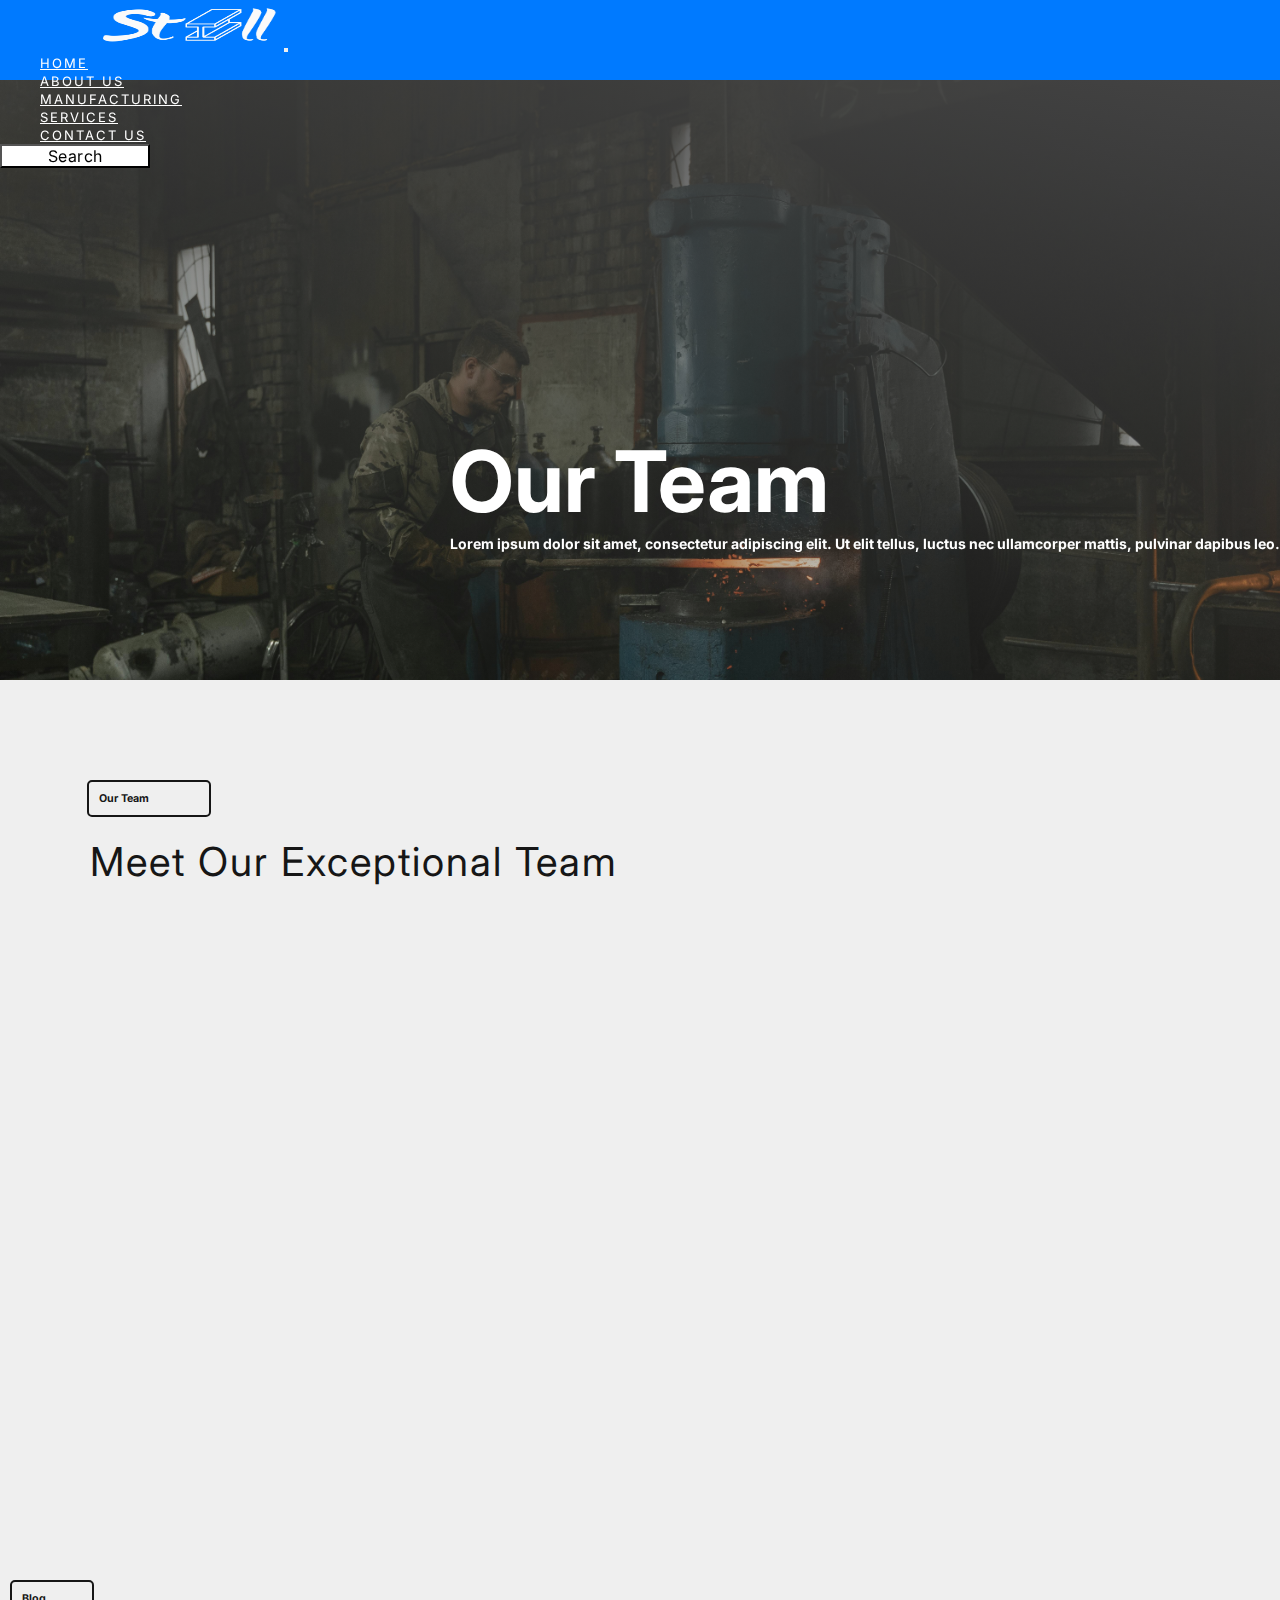
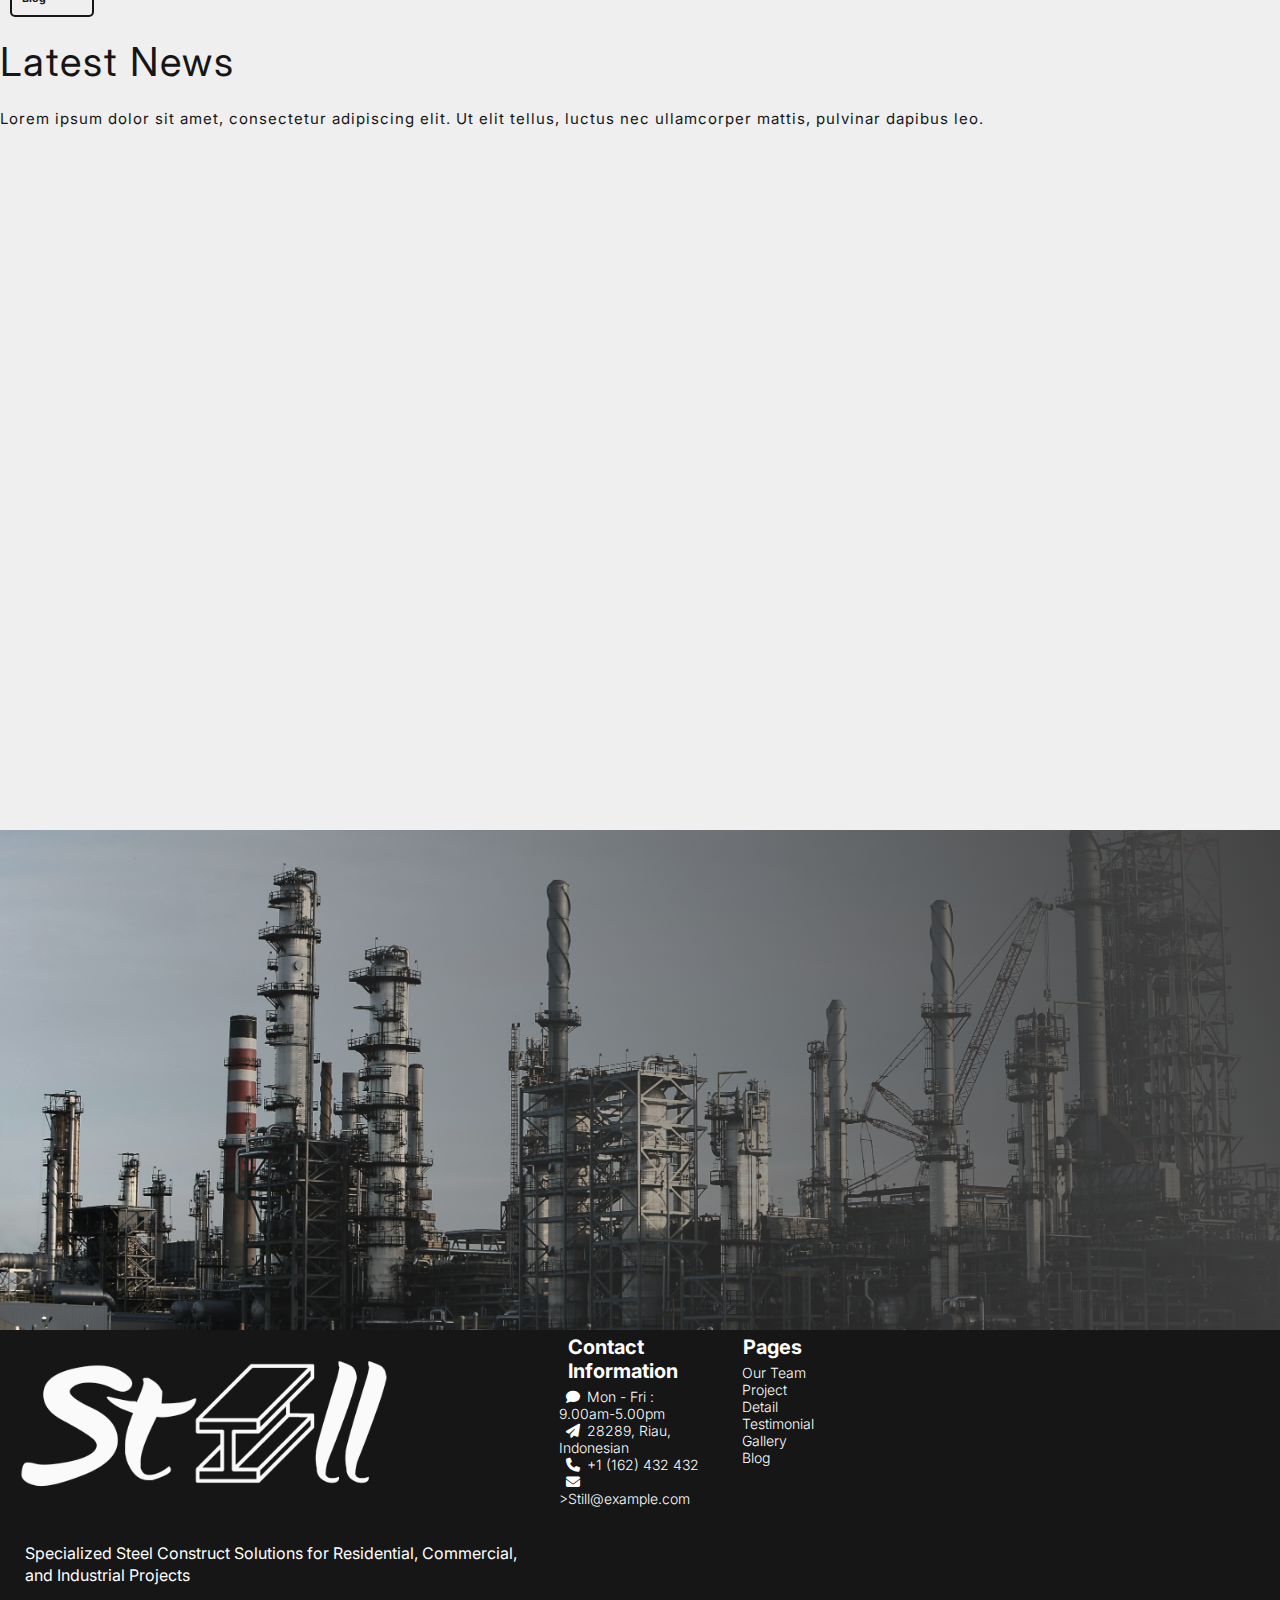
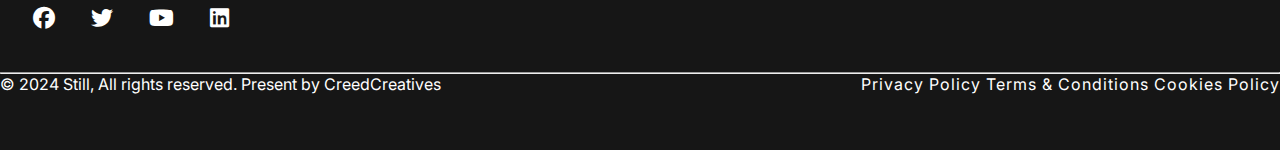
<file: about.html>
<!doctype html>
<html lang="en">
  <head>
    <meta charset="utf-8">
    <meta name="viewport" content="width=device-width, initial-scale=1">
    <title>still-steel-factory-manufacturing-elementor-template-kit</title>
    <!-- fav icon -->
     <link rel="shortcut icon" href="./assets/img/bg.jpg" type="image/x-icon">
    <!-- icons -->
    <link rel="stylesheet" href="https://cdnjs.cloudflare.com/ajax/libs/font-awesome/6.6.0/css/all.min.css">
    <!-- css -->
    <link rel="stylesheet" href="./assets/css/style.css">
    <!-- fonts -->
    <link rel="preconnect" href="https://fonts.googleapis.com">
    <link rel="preconnect" href="https://fonts.gstatic.com" crossorigin>
    <link href="https://fonts.googleapis.com/css2?family=Inter:ital,opsz,wght@0,14..32,100..900;1,14..32,100..900&display=swap" rel="stylesheet">
    <link href="https://cdn.jsdelivr.net/npm/bootstrap@5.2.3/dist/css/bootstrap.min.css" rel="stylesheet" integrity="sha384-rbsA2VBKQhggwzxH7pPCaAqO46MgnOM80zW1RWuH61DGLwZJEdK2Kadq2F9CUG65" crossorigin="anonymous">
    <!-- animation -->
    <link href="https://unpkg.com/aos@2.3.1/dist/aos.css" rel="stylesheet">
    <script src="https://unpkg.com/aos@2.3.1/dist/aos.js"></script>
  </head>
  <body>

    <nav class="navbar navbar-expand-lg">
      <div class="container-fluid bg-primary">
        <a class="navbar-brand" href="#"><img src="./assets/img/Still-3-e1724144841271.png" alt="Bootstrap" width="180px" height="50px"></a>
        <button class="navbar-toggler" type="button" data-bs-toggle="collapse" data-bs-target="#navbarSupportedContent" aria-controls="navbarSupportedContent" aria-expanded="false" aria-label="Toggle navigation">
          <span class="navbar-toggler-icon"></span>
        </button>
        <div class="collapse navbar-collapse" id="navbarSupportedContent">
          <ul class="navbar-nav ms-4 mb-auto mb-lg-0">
            <li class="nav-item">
              <a class="nav-link active list" aria-current="page" href="index.html">Home</a>
            </li>
            <li class="nav-item">
              <a class="nav-link list" href="about.html">About us</a>
            </li>
            <li class="nav-item">
              <a class="nav-link list" href="manu.html">Manufacturing</a>
            </li>
            <li class="nav-item">
              <a class="nav-link list" href="ser.html">Services</a>
            </li>
            <li class="nav-item">
              <a class="nav-link list" href="contact.html">Contact Us</a>
            </li>
          </ul>
          <form class="d-flex justify-content-end align-items-end ms-5" role="search">
            <button class="btn btn-outline-success ms-5" type="submit">Search</button>
          </form>
        </div>
      </div>
    </nav>

    <div class="container-fluid">
        <div class="row">
          <div class="bg-img1">
            <div class="row lay1">
            <div class="container">
              <div class="row">
                <div class="col-lg-5 hd5">
                  <div data-aos="fade-up" data-aos-duration="1500">
                  <h1>Our Team</h1>
                  <h5>Lorem ipsum dolor sit amet, consectetur adipiscing elit. Ut elit tellus, luctus nec ullamcorper mattis, pulvinar dapibus leo.</h5>
                  </div>
                </div>
              </div>
            </div>
          </div>
          </div>
        </div>
      </div>

      <div class="container-fluid bg-cl2">
        <div class="row cnt4">
          <h6>Our Team</h6>
        </div>
        <div class="cnt4-1">
          <h3>Meet Our Exceptional Team</h3>
        </div>
        <div class="container mt-5">
        <div class="row">
          <div class="col-lg-3">
            <div data-aos="fade-left" data-aos-duration="1500">
            <div class="card" style="width: 18rem;">
              <img src="./assets/img/don1.jpg" class="card-img-top" alt="..." width="100%" height="400px">
              <div class="card-body">
                <h6>Arlando timothy</h6>
                <p>Founder & CEO</p>
              </div>
            </div>
            </div>
          </div>
          <div class="col-lg-3">
            <div data-aos="fade-left" data-aos-duration="1500">
            <div class="card" style="width: 18rem;">
              <img src="./assets/img/don2.jpg" class="card-img-top" alt="..." width="100%" height="400px">
              <div class="card-body">
                <h6>Jeriko jeff</h6>
                <p>Chief Manufacturing</p>
              </div>
            </div>
          </div>
          </div>
          <div class="col-lg-3">
            <div data-aos="fade-left" data-aos-duration="1500">
            <div class="card" style="width: 18rem;">
              <img src="./assets/img/don3.jpg" class="card-img-top" alt="..." width="100%" height="400px">
              <div class="card-body">
                <h6>Jessica wen</h6>
                <p>Chief Engginering</p>
              </div>
            </div>
          </div>
          </div>
          <div class="col-lg-3">
            <div data-aos="fade-left" data-aos-duration="1500">
            <div class="card" style="width: 18rem;">
              <img src="./assets/img/don4.jpg" class="card-img-top" alt="..." width="100%" height="400px">
              <div class="card-body">
                <h6>ferry ebaston</h6>
                <p>Head of Sustainability</p>
              </div>
            </div>
          </div>
          </div>
        </div>
        </div>
      </div>

      <div class="container-fluid bg-cl3">
        <div class="container">
          <div class="row box6 mt-5">
          <h6>Blog</h6>
          </div>
          <div class="row box6">
          <h3>Latest News</h3>
          <p>Lorem ipsum dolor sit amet, consectetur adipiscing elit. Ut elit tellus, luctus nec ullamcorper mattis, pulvinar dapibus leo.</p>
        </div>
        <div class="row mt-5">
          <div class="col-lg-5">
            <div data-aos="fade-up" data-aos-duration="1500">
            <div class="content">
              <div class="card content3" style="width: 18rem;">
                <img src="./assets/img/img16.jpg" class="card-img-top" alt="..." height="320px">
                <div class="card-bd">
                  <h6><i class="fa-solid fa-calendar"></i> August 23, 2024</h6>
                  <h5>“Utilizing New Quality Control Machines to Achieve Perfect…</h5>
                  <p>Lorem ipsum dolor sit amet, consectetur adipiscing elit, sed do eiusmod tempor incididunt ut labore et dolore magna aliqua. Ut enim ad minim veniam.</p>
                </div>
              </div>
            </div>
          </div>
          </div>
          <div class="col-lg-7">
            <div data-aos="fade-left" data-aos-duration="1500">
            <div class="content1">
              <div class="card mb-3 content2">
                <div class="row g-0">
                  <div class="col-md-7">
                    <img src="./assets/img/img17.jpg" alt="..." height="260px" width="100%">
                  </div>
                  <div class="col-md-5">
                    <div class="card-bd">
                      <h6><i class="fa-solid fa-calendar"></i> August 23, 2024</h6>
                      <h5>“Utilizing New Quality Control Machines to Achieve Perfect…</h5>
                      <p>Lorem ipsum dolor sit amet, consectetur adipiscing elit, sed do eiusmod tempor incididunt ut labore et dolore magna aliqua. Ut enim ad minim veniam.</p>
                    </div>
                  </div>
                </div>
              </div>
            </div>
          </div>
          <div data-aos="fade-left" data-aos-duration="1500">
            <div class="content1">
              <div class="card mb-3 content2">
                <div class="row g-0">
                  <div class="col-md-7">
                    <img src="./assets/img/img10.jpg" alt="..." height="260px" width="100%">
                  </div>
                  <div class="col-md-5">
                    <div class="card-bd">
                      <h6><i class="fa-solid fa-calendar"></i> August 23, 2024</h6>
                      <h5>“Utilizing New Quality Control Machines to Achieve Perfect…</h5>
                      <p>Lorem ipsum dolor sit amet, consectetur adipiscing elit, sed do eiusmod tempor incididunt ut labore et dolore magna aliqua. Ut enim ad minim veniam.</p>
                    </div>
                  </div>
                </div>
              </div>
            </div>
          </div>
        
            <!-- <div class="content1">
              <div class="card mb-3 content2">
                <div class="row g-0">
                  <div class="col-md-7">
                    <img src="./assets/img/img10.jpg" alt="..." height="260px" width="100%">
                  </div>
                  <div class="col-md-5">
                    <div class="card-bd">
                      <h6><i class="fa-solid fa-calendar"></i> August 23, 2024</h6>
                      <h5>“Utilizing New Quality Control Machines to Achieve Perfect…</h5>
                      <p>Lorem ipsum dolor sit amet, consectetur adipiscing elit, sed do eiusmod tempor incididunt ut labore et dolore magna aliqua. Ut enim ad minim veniam.</p>
                    </div>
                  </div>
                </div>
              </div>
            </div> -->
          </div>
        </div>
        </div>
      </div>

      <div class="container-fluid bg-cl4">
        <div class="row overlay">
          <div class="container">
            <div class="row">
              <div class="col-lg-7">
              </div>
            <div class="col-lg-4 overlay1">
              <div data-aos="fade-left" data-aos-duration="1500">
              <h3>Ready To Get Started? Let’s Talk To Us Today</h3>
              </div>
              <div data-aos="fade-up" data-aos-duration="1500">
              <p>Lorem ipsum dolor sit amet, consectetur adipiscing elit. Ut elit tellus, luctus nec ullamcorper mattis, pulvinar dapibus leo.</p>
              <button>Contact Us</button>
              </div>
            </div>
            </div>
          </div>
        </div>
      </div>
  
      <div class="container-fluid bg-cl5">
        <div class="container">
        <div class="row foot">
          <div class="col-lg-3 mt-5">
            <div class="foot1">
              <img src="./assets/img/Still-3-e1724144841271.png" alt="" width="70%">
              <p>Specialized Steel Construct Solutions for Residential, Commercial, and Industrial Projects</p>
              <span><i class="fa-brands fa-facebook"></i><i class="fa-brands fa-twitter"></i><i class="fa-brands fa-youtube"></i><i class="fa-brands fa-linkedin"></i></span>
            </div>
          </div>
          <div class="col-lg-3 mt-5">
            <div class="foot2">
              <h6>Contact Information</h6>
              <p><i class="fa-solid fa-comment"></i>Mon - Fri : 9.00am-5.00pm</p>
              <p><i class="fa-solid fa-paper-plane"></i>28289, Riau, Indonesian</p>
              <p><i class="fa-solid fa-phone"></i>+1 (162) 432 432</p>
              <p><i class="fa-solid fa-envelope"></i>>Still@example.com</p>
            </div>
          </div>
          <div class="col-lg-2 mt-5">
            <div class="foot3">
              <h6>Pages</h6>
              <p>Our Team</p>
              <p>Project Detail</p>
              <p>Testimonial</p>
              <p>Gallery</p>
              <p>Blog</p>
            </div>
          </div>
          <div class="col-lg-3">
            <div data-aos="flip-right" data-aos-duration="1500">
            <div class="foot4">
              <h2>We offer newsletter subscription services.</h2>
              <input type="email" placeholder="your email">
              <button>Subscription Now</button>
            </div>
            </div>
          </div>
        </div>
        <hr>
        <div class="row foot5">
          <div class="col-lg-5 foot6">
            <p>© 2024 Still, All rights reserved. Present by CreedCreatives</p>
          </div>
          <div class="col-lg-5 foot7">
            <p>Privacy Policy
              Terms & Conditions
              Cookies Policy</p>
          </div>
        </div>
      </div>
      </div>

    <script src="https://cdn.jsdelivr.net/npm/bootstrap@5.2.3/dist/js/bootstrap.bundle.min.js" integrity="sha384-kenU1KFdBIe4zVF0s0G1M5b4hcpxyD9F7jL+jjXkk+Q2h455rYXK/7HAuoJl+0I4" crossorigin="anonymous"></script>

    <script>
      AOS.init();
    </script>
  </body>
</html>
</file>
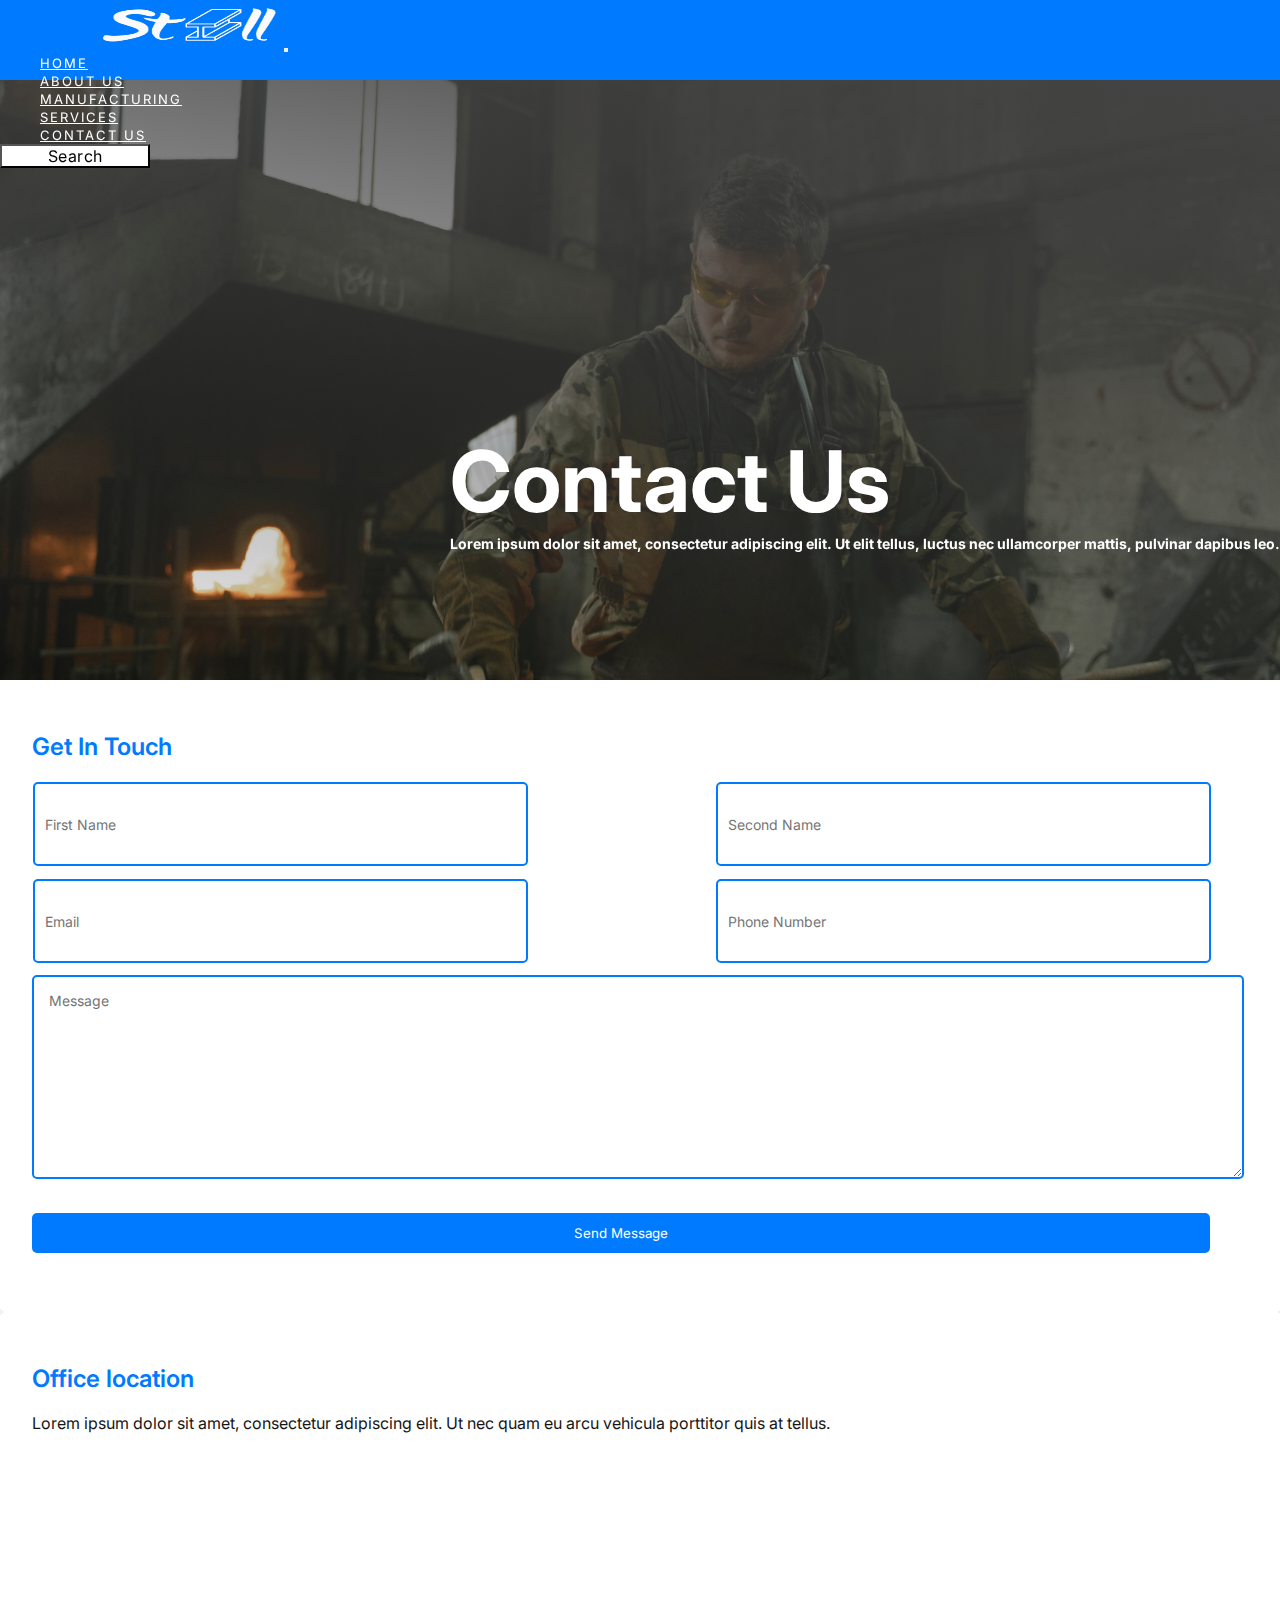
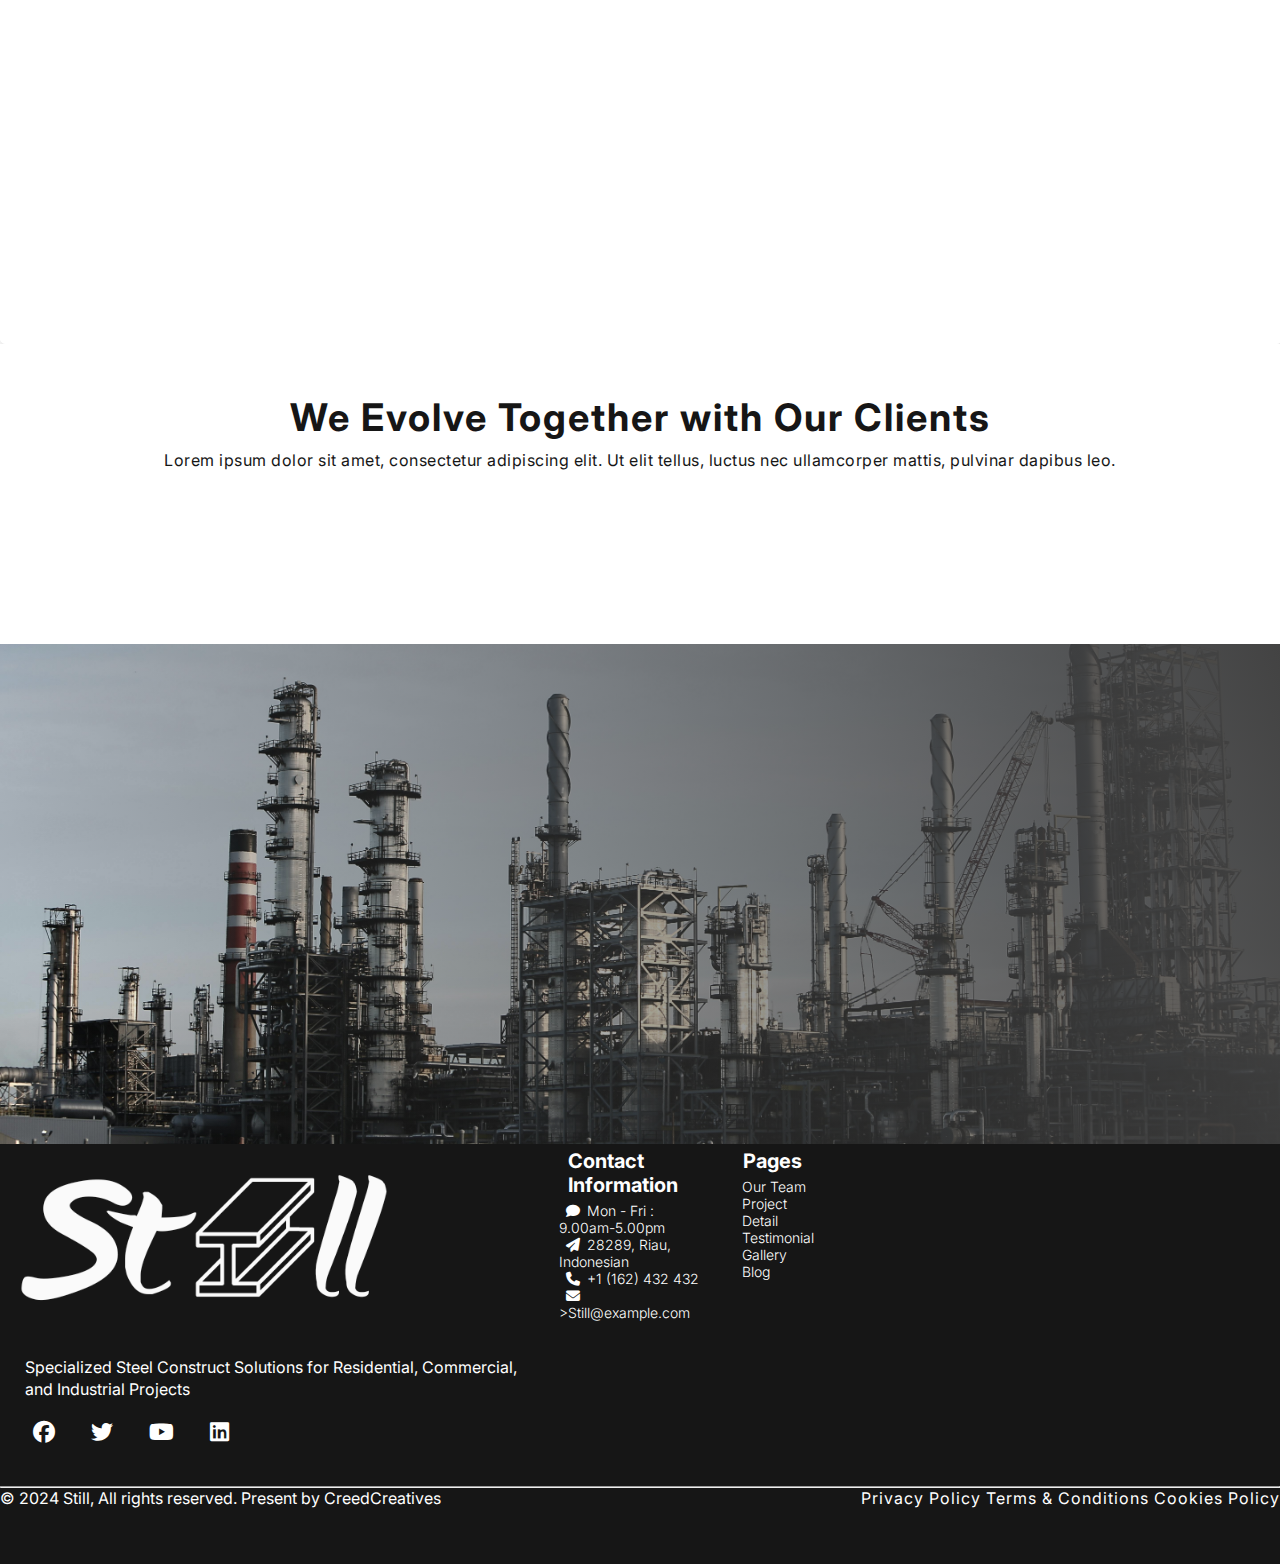
<file: contact.html>
<!doctype html>
<html lang="en">

<head>
  <meta charset="utf-8">
  <meta name="viewport" content="width=device-width, initial-scale=1">
  <title>still-steel-factory-manufacturing-elementor-template-kit</title>
  <!-- fav icon -->
  <link rel="shortcut icon" href="./assets/img/bg.jpg" type="image/x-icon">
  <!-- icons -->
  <link rel="stylesheet" href="https://cdnjs.cloudflare.com/ajax/libs/font-awesome/6.6.0/css/all.min.css">
  <!-- css -->
  <link rel="stylesheet" href="./assets/css/style.css">
  <!-- fonts -->
  <link rel="preconnect" href="https://fonts.googleapis.com">
  <link rel="preconnect" href="https://fonts.gstatic.com" crossorigin>
  <link
    href="https://fonts.googleapis.com/css2?family=Inter:ital,opsz,wght@0,14..32,100..900;1,14..32,100..900&display=swap"
    rel="stylesheet">
  <link href="https://cdn.jsdelivr.net/npm/bootstrap@5.2.3/dist/css/bootstrap.min.css" rel="stylesheet"
    integrity="sha384-rbsA2VBKQhggwzxH7pPCaAqO46MgnOM80zW1RWuH61DGLwZJEdK2Kadq2F9CUG65" crossorigin="anonymous">
  <!-- animation -->
  <link href="https://unpkg.com/aos@2.3.1/dist/aos.css" rel="stylesheet">
  <script src="https://unpkg.com/aos@2.3.1/dist/aos.js"></script>
</head>

<body>

  <nav class="navbar navbar-expand-lg">
    <div class="container-fluid bg-primary">
      <a class="navbar-brand" href="#"><img src="./assets/img/Still-3-e1724144841271.png" alt="Bootstrap" width="180px" height="50px"></a>
      <button class="navbar-toggler" type="button" data-bs-toggle="collapse" data-bs-target="#navbarSupportedContent" aria-controls="navbarSupportedContent" aria-expanded="false" aria-label="Toggle navigation">
        <span class="navbar-toggler-icon"></span>
      </button>
      <div class="collapse navbar-collapse" id="navbarSupportedContent">
        <ul class="navbar-nav ms-4 mb-auto mb-lg-0">
          <li class="nav-item">
            <a class="nav-link active list" aria-current="page" href="index.html">Home</a>
          </li>
          <li class="nav-item">
            <a class="nav-link list" href="about.html">About us</a>
          </li>
          <li class="nav-item">
            <a class="nav-link list" href="manu.html">Manufacturing</a>
          </li>
          <li class="nav-item">
            <a class="nav-link list" href="ser.html">Services</a>
          </li>
          <li class="nav-item">
            <a class="nav-link list" href="contact.html">Contact Us</a>
          </li>
        </ul>
        <form class="d-flex justify-content-end align-items-end ms-5" role="search">
          <button class="btn btn-outline-success ms-5" type="submit">Search</button>
        </form>
      </div>
    </div>
  </nav>


  <div class="container-fluid">
    <div class="row">
      <div class="bg-img5">
        <div class="row lay1">
          <div class="container">
            <div class="row">
              <div class="col-lg-5 hd5">
                <div data-aos="fade-up" data-aos-duration="1500">
                  <h1>Contact Us</h1>
                  <h5>Lorem ipsum dolor sit amet, consectetur adipiscing elit. Ut elit tellus, luctus nec ullamcorper
                    mattis, pulvinar dapibus leo.</h5>
                </div>
              </div>
            </div>
          </div>
        </div>
      </div>
    </div>
  </div>

  <div class="container mt-5">
    <div class="row">
      <div class="col-lg-6">
        <div class="contactpage3">
          <div class="contact-container3">
            <h2>Get In Touch</h2>
            <div class="contact-content2">
              <input type="text" placeholder="First Name" class="contact-input1">
              <input type="text" placeholder="Second Name" class="contact-input1">
            </div>
            <div class="contact-content2">
              <input type="email" placeholder="Email" class="contact-input1">
              <input type="tel" placeholder="Phone Number" class="contact-input1">
            </div>
            <textarea name="meeage" id="" class="contact-input2" placeholder="Message"></textarea>
            <a class="service-bt1" href=""><button>Send Message</button></a>
          </div>
        </div>
      </div>
      <div class="col-lg-6">
        <div class="contactpage3">
          <div class="contact-container3">
            <h2>Office location</h2>
            <p>Lorem ipsum dolor sit amet, consectetur adipiscing elit. Ut nec quam eu arcu vehicula porttitor quis at
              tellus.</p>
            <iframe
              src="https://www.google.com/maps/embed?pb=!1m14!1m8!1m3!1d317893.9737282887!2d-0.11951900000000001!3d51.503186!3m2!1i1024!2i768!4f13.1!3m3!1m2!1s0x487604b900d26973%3A0x4291f3172409ea92!2slastminute.com%20London%20Eye!5e0!3m2!1sen!2sus!4v1727808863563!5m2!1sen!2sus"
              class="mt-3" width="100%" height="380" style="border:0;" allowfullscreen="" loading="lazy"
              referrerpolicy="no-referrer-when-downgrade"></iframe>
          </div>
        </div>
      </div>
    </div>
  </div>

  <div class="container-fluid bg-cl6 mt-5">
    <div class="row cnt">
      <h2>We Evolve Together with Our Clients</h2>
      <p>Lorem ipsum dolor sit amet, consectetur adipiscing elit. Ut elit tellus, luctus nec ullamcorper mattis,
        pulvinar dapibus leo.</p>
    </div>
    <div class="container">
      <div class="row cnt1">
        <!-- <div class="col-lg-6 cnt1 mt-5">
              <img src="./assets/img/Logo-5.png" alt="" width="40%" height="50px">
              <img src="./assets/img/Logo-1-1.png" alt="" width="40%" height="50px">
            </div> -->
        <div class="col-lg-6 mt-5">
          <div data-aos="fade-left" data-aos-duration="1500">
            <div class="cnt1">
              <img src="./assets/img/Logo-5.png" alt="" width="40%" height="50px">
              <img src="./assets/img/Logo-1-1.png" alt="" width="40%" height="50px">
            </div>
          </div>
        </div>
        <div class="col-lg-6 mt-5">
          <div data-aos="fade-left" data-aos-duration="1500">
            <div class="cnt2">
              <img src="./assets/img/Logo-1-2.png" alt="" width="40%" height="50px">
              <img src="./assets/img/Logo-2-1.png" alt="" width="40%" height="50px">
            </div>
          </div>
        </div>
      </div>
    </div>
  </div>

  <div class="container-fluid bg-cl4">
    <div class="row overlay">
      <div class="container">
        <div class="row">
          <div class="col-lg-7">
          </div>
          <div class="col-lg-4 overlay1">
            <div data-aos="fade-left" data-aos-duration="1500">
              <h3>Ready To Get Started? Let’s Talk To Us Today</h3>
            </div>
            <div data-aos="fade-up" data-aos-duration="1500">
              <p>Lorem ipsum dolor sit amet, consectetur adipiscing elit. Ut elit tellus, luctus nec ullamcorper mattis,
                pulvinar dapibus leo.</p>
              <button>Contact Us</button>
            </div>
          </div>
        </div>
      </div>
    </div>
  </div>

  <div class="container-fluid bg-cl5">
    <div class="container">
      <div class="row foot">
        <div class="col-lg-3 mt-5">
          <div class="foot1">
            <img src="./assets/img/Still-3-e1724144841271.png" alt="" width="70%">
            <p>Specialized Steel Construct Solutions for Residential, Commercial, and Industrial Projects</p>
            <span><i class="fa-brands fa-facebook"></i><i class="fa-brands fa-twitter"></i><i
                class="fa-brands fa-youtube"></i><i class="fa-brands fa-linkedin"></i></span>
          </div>
        </div>
        <div class="col-lg-3 mt-5">
          <div class="foot2">
            <h6>Contact Information</h6>
            <p><i class="fa-solid fa-comment"></i>Mon - Fri : 9.00am-5.00pm</p>
            <p><i class="fa-solid fa-paper-plane"></i>28289, Riau, Indonesian</p>
            <p><i class="fa-solid fa-phone"></i>+1 (162) 432 432</p>
            <p><i class="fa-solid fa-envelope"></i>>Still@example.com</p>
          </div>
        </div>
        <div class="col-lg-2 mt-5">
          <div class="foot3">
            <h6>Pages</h6>
            <p>Our Team</p>
            <p>Project Detail</p>
            <p>Testimonial</p>
            <p>Gallery</p>
            <p>Blog</p>
          </div>
        </div>
        <div class="col-lg-3">
          <div data-aos="flip-right" data-aos-duration="1500">
            <div class="foot4">
              <h2>We offer newsletter subscription services.</h2>
              <input type="email" placeholder="your email">
              <button>Subscription Now</button>
            </div>
          </div>
        </div>
      </div>
      <hr>
      <div class="row foot5">
        <div class="col-lg-5 foot6">
          <p>© 2024 Still, All rights reserved. Present by CreedCreatives</p>
        </div>
        <div class="col-lg-5 foot7">
          <p>Privacy Policy
            Terms & Conditions
            Cookies Policy</p>
        </div>
      </div>
    </div>
  </div>


  <script src="https://cdn.jsdelivr.net/npm/bootstrap@5.2.3/dist/js/bootstrap.bundle.min.js"
    integrity="sha384-kenU1KFdBIe4zVF0s0G1M5b4hcpxyD9F7jL+jjXkk+Q2h455rYXK/7HAuoJl+0I4"
    crossorigin="anonymous"></script>

  <script>
    AOS.init();
  </script>
</body>

</html>
</file>
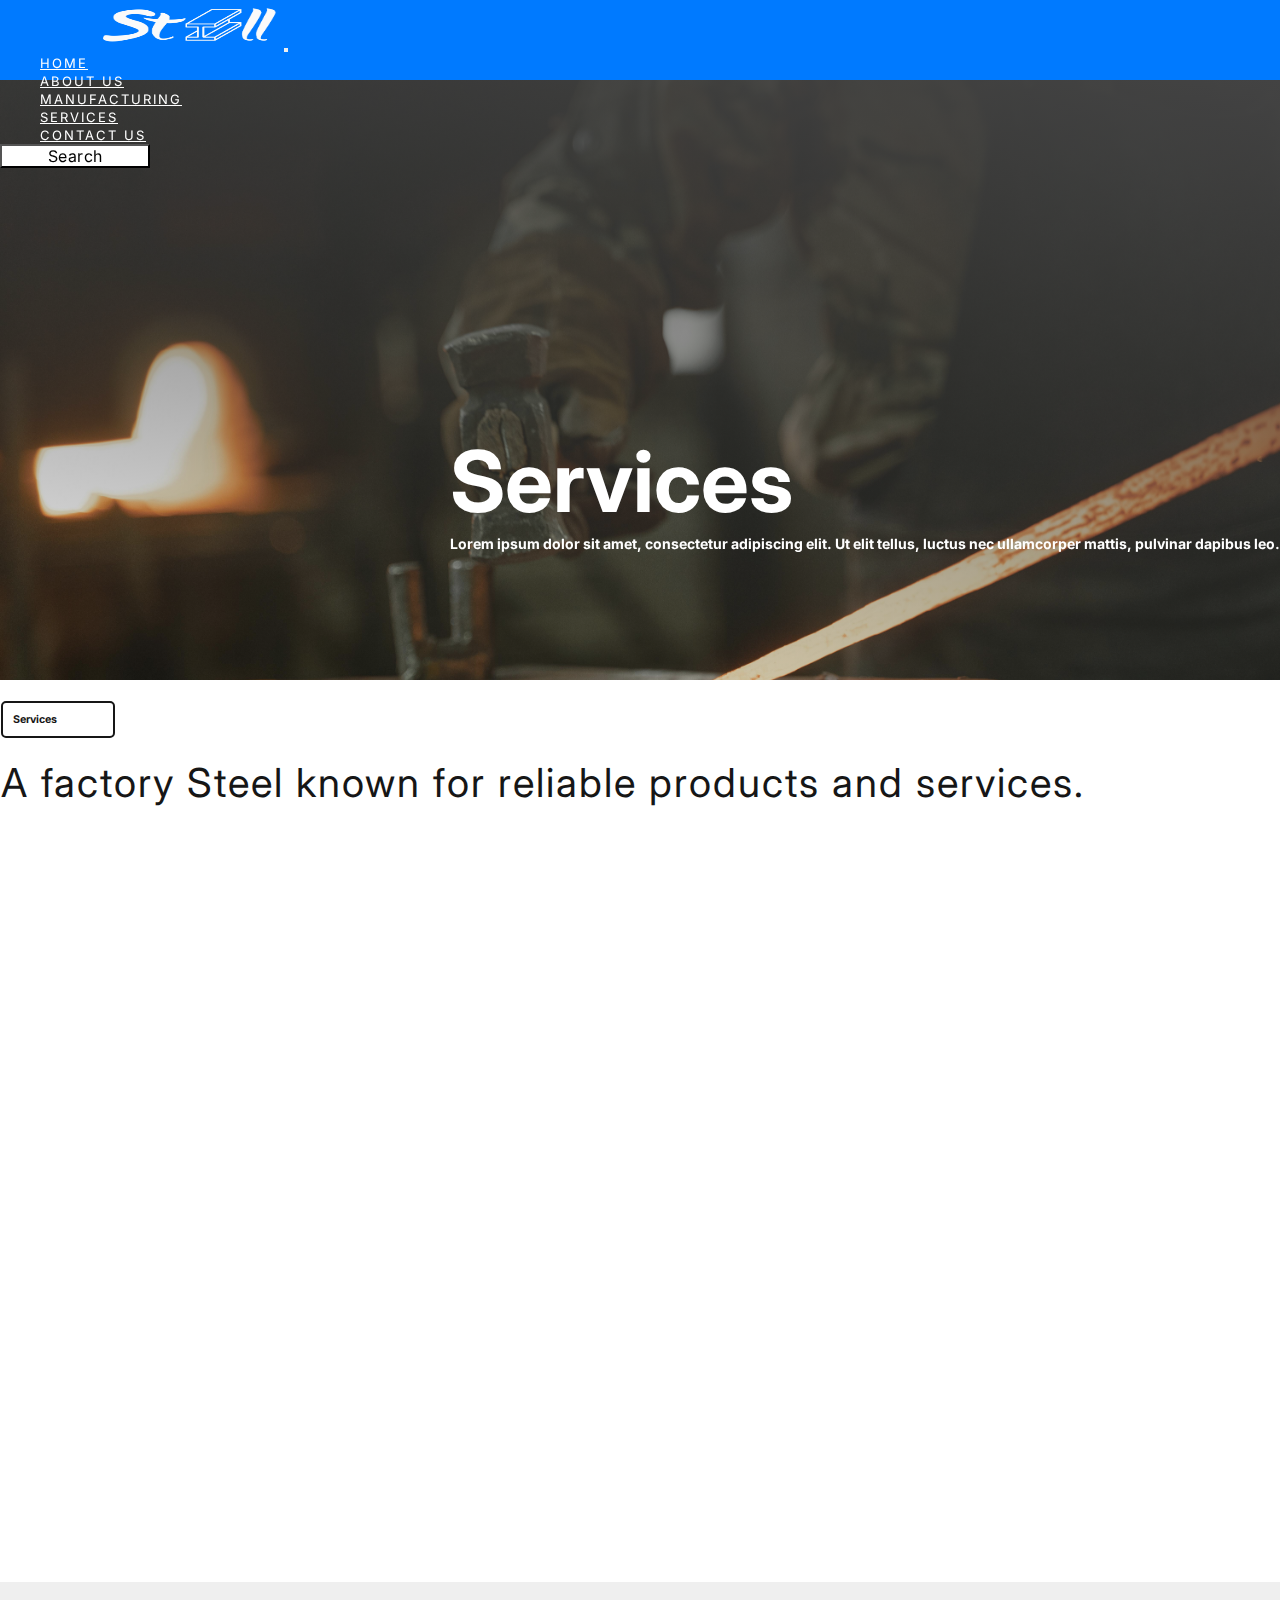
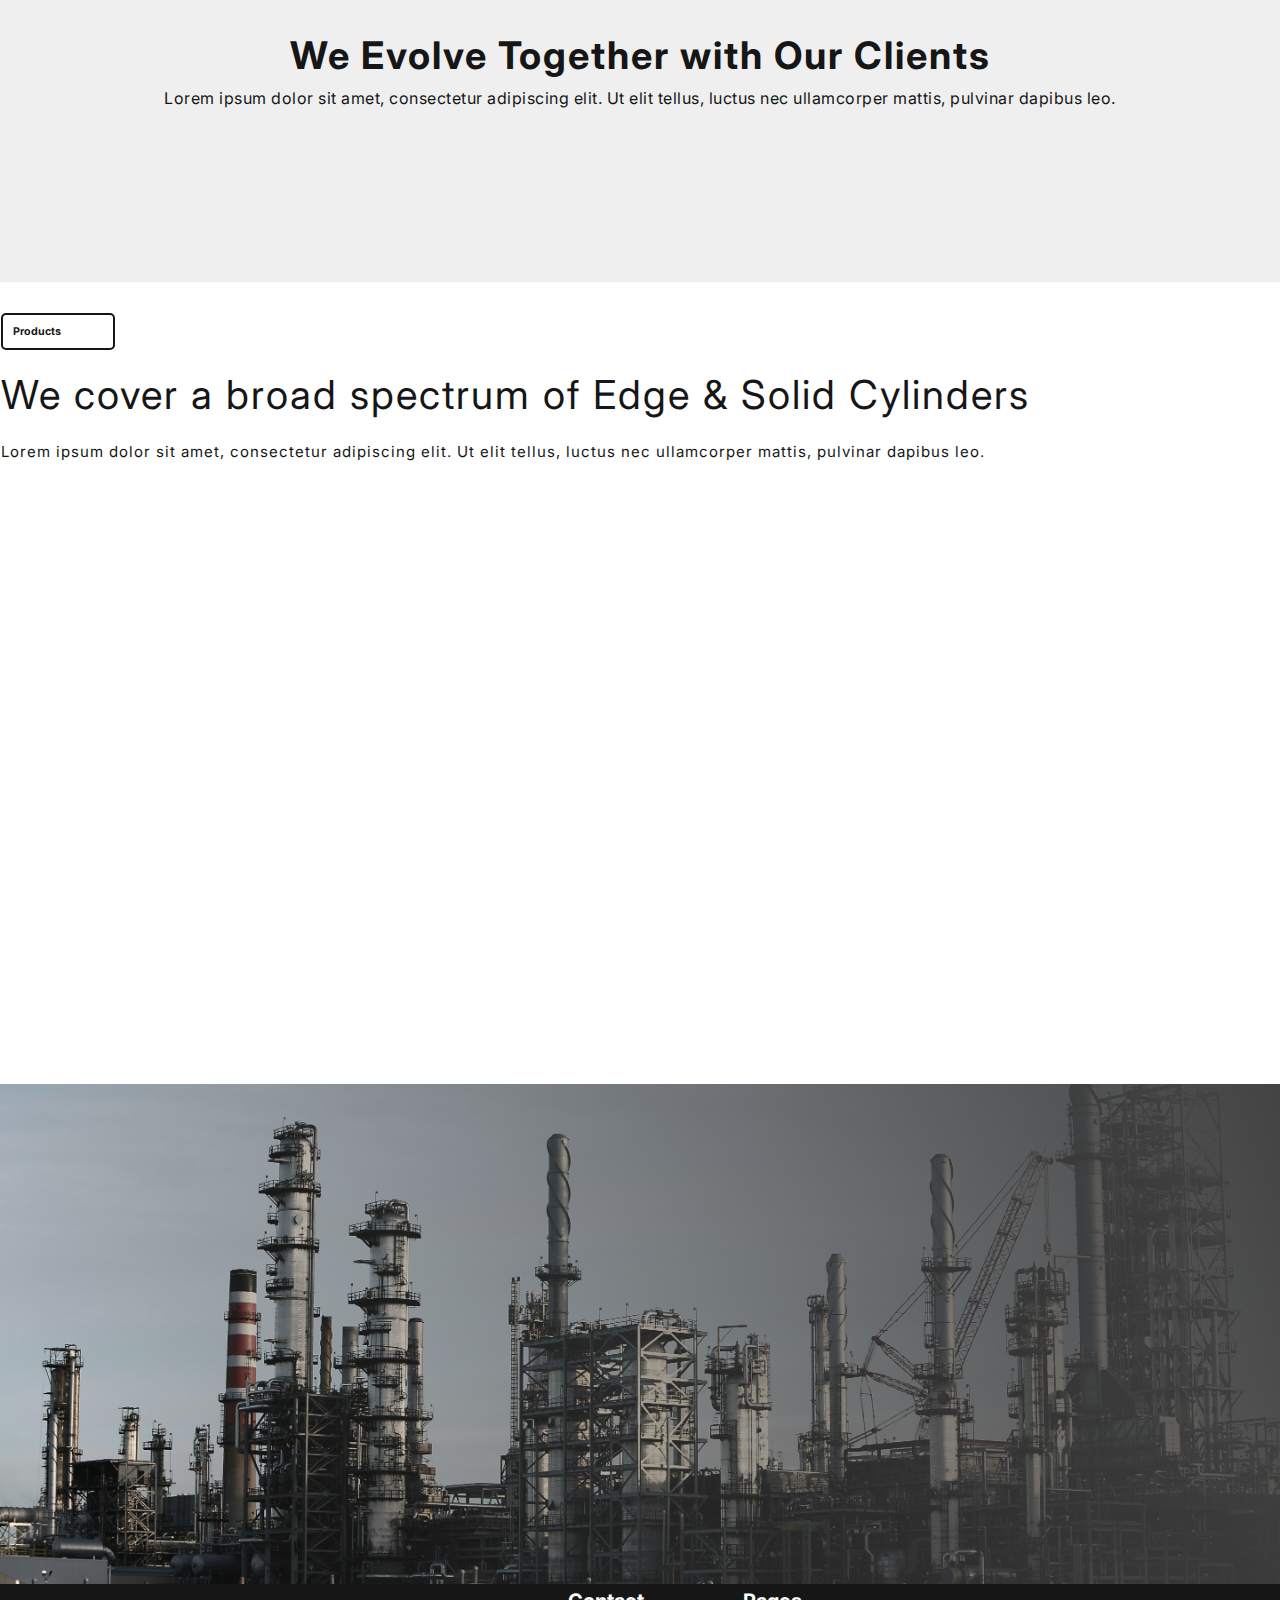
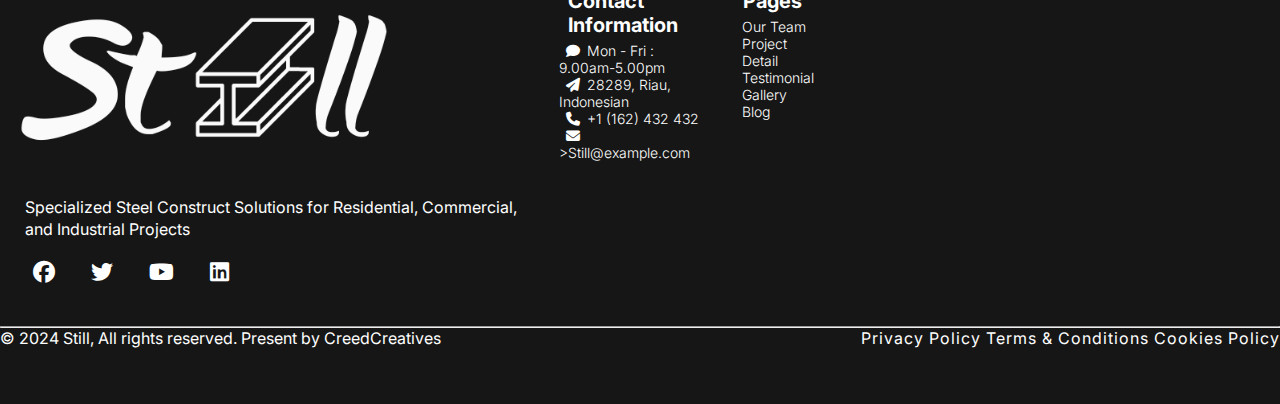
<file: ser.html>
<!doctype html>
<html lang="en">
  <head>
    <meta charset="utf-8">
    <meta name="viewport" content="width=device-width, initial-scale=1">
    <title>still-steel-factory-manufacturing-elementor-template-kit</title>
    <!-- fav icon -->
     <link rel="shortcut icon" href="./assets/img/bg.jpg" type="image/x-icon">
    <!-- icons -->
    <link rel="stylesheet" href="https://cdnjs.cloudflare.com/ajax/libs/font-awesome/6.6.0/css/all.min.css">
    <!-- css -->
    <link rel="stylesheet" href="./assets/css/style.css">
    <!-- fonts -->
    <link rel="preconnect" href="https://fonts.googleapis.com">
    <link rel="preconnect" href="https://fonts.gstatic.com" crossorigin>
    <link href="https://fonts.googleapis.com/css2?family=Inter:ital,opsz,wght@0,14..32,100..900;1,14..32,100..900&display=swap" rel="stylesheet">
    <link href="https://cdn.jsdelivr.net/npm/bootstrap@5.2.3/dist/css/bootstrap.min.css" rel="stylesheet" integrity="sha384-rbsA2VBKQhggwzxH7pPCaAqO46MgnOM80zW1RWuH61DGLwZJEdK2Kadq2F9CUG65" crossorigin="anonymous">
    <!-- animation -->
    <link href="https://unpkg.com/aos@2.3.1/dist/aos.css" rel="stylesheet">
    <script src="https://unpkg.com/aos@2.3.1/dist/aos.js"></script>
  </head>
  <body>

    <nav class="navbar navbar-expand-lg">
      <div class="container-fluid bg-primary">
        <a class="navbar-brand" href="#"><img src="./assets/img/Still-3-e1724144841271.png" alt="Bootstrap" width="180px" height="50px"></a>
        <button class="navbar-toggler" type="button" data-bs-toggle="collapse" data-bs-target="#navbarSupportedContent" aria-controls="navbarSupportedContent" aria-expanded="false" aria-label="Toggle navigation">
          <span class="navbar-toggler-icon"></span>
        </button>
        <div class="collapse navbar-collapse" id="navbarSupportedContent">
          <ul class="navbar-nav ms-4 mb-auto mb-lg-0">
            <li class="nav-item">
              <a class="nav-link active list" aria-current="page" href="index.html">Home</a>
            </li>
            <li class="nav-item">
              <a class="nav-link list" href="about.html">About us</a>
            </li>
            <li class="nav-item">
              <a class="nav-link list" href="manu.html">Manufacturing</a>
            </li>
            <li class="nav-item">
              <a class="nav-link list" href="ser.html">Services</a>
            </li>
            <li class="nav-item">
              <a class="nav-link list" href="contact.html">Contact Us</a>
            </li>
          </ul>
          <form class="d-flex justify-content-end align-items-end ms-5" role="search">
            <button class="btn btn-outline-success ms-5" type="submit">Search</button>
          </form>
        </div>
      </div>
    </nav>

    <div class="container-fluid">
        <div class="row">
          <div class="bg-img4">
            <div class="row lay1">
            <div class="container">
              <div class="row">
                <div class="col-lg-5 hd5">
                  <div data-aos="fade-up" data-aos-duration="1500">
                  <h1>Services</h1>
                  <h5>Lorem ipsum dolor sit amet, consectetur adipiscing elit. Ut elit tellus, luctus nec ullamcorper mattis, pulvinar dapibus leo.</h5>
                  </div>
                </div>
              </div>
            </div>
          </div>
          </div>
        </div>
      </div>

      <div class="container box8  mt-5">
        <div class="ser">
          <h6>Services</h6>
          <h3>A factory Steel known for reliable products and services.</h3>
          </div>
        <div class="row">
          <div class="col-lg-3 mt-5">
            <div data-aos="fade-left" data-aos-duration="1500">
            <div class="box3">
              <i class="fa-solid fa-layer-group icons"></i>
              <h2>Welding and Assembly</h2>
              <p>Lorem ipsum dolor sit amet, consectetur adipiscing elit. Ut elit tellus, luctus nec ullamcorper mattis, pulvinar dapibus leo.</p>
            </div>
            </div>
          </div>
          <div class="col-lg-3 mt-5">
            <div data-aos="fade-left" data-aos-duration="1500">
            <div class="box3">
              <i class="fa-solid fa-shield-halved icons"></i>
              <h2>Advanced <br>Cutting edge</h2>
              <p>Lorem ipsum dolor sit amet, consectetur adipiscing elit. Ut elit tellus, luctus nec ullamcorper mattis, pulvinar dapibus leo.</p>
            </div>
            </div>
          </div>
          <div class="col-lg-3 mt-5">
            <div data-aos="fade-left" data-aos-duration="1500">
            <div class="box3">
              <i class="fa-brands fa-docker icons"></i>
              <h2>Extreme Temperatures</h2>
              <p>Lorem ipsum dolor sit amet, consectetur adipiscing elit. Ut elit tellus, luctus nec ullamcorper mattis, pulvinar dapibus leo.</p>
            </div>
            </div>
          </div>
          <div class="col-lg-3 mt-5">
            <div data-aos="fade-left" data-aos-duration="1500">
            <div class="box3">
              <img src="./assets/img/img3.jpg" alt="" width="100%" height="300px">
            </div>
            </div>
          </div>
        </div>
        <div class="row">
          <div class="col-lg-6 mt-5">
            <div data-aos="fade-left" data-aos-duration="1500">
            <div class="box4">
              <i class="fa-solid fa-sun icons1"></i>
              <h2>Polished and Bright Steel</h2>
              <p>Lorem ipsum dolor sit amet, consectetur adipiscing elit. Ut elit tellus, luctus nec ullamcorper mattis, pulvinar dapibus leo.</p>
            </div>
            </div>
          </div>
          <div class="col-lg-6 mt-5">
            <div data-aos="fade-left" data-aos-duration="1500">
            <div class="box4">
              <i class="fa-solid fa-diamond icons1"></i>
              <h2>Finishing and QC</h2>
              <p>Lorem ipsum dolor sit amet, consectetur adipiscing elit. Ut elit tellus, luctus nec ullamcorper mattis, pulvinar dapibus leo.</p>
            </div>
            </div>
          </div>
        </div>
      </div>

      <div class="container-fluid bg-cl">
        <div class="row cnt">
          <h2>We Evolve Together with Our Clients</h2>
          <p>Lorem ipsum dolor sit amet, consectetur adipiscing elit. Ut elit tellus, luctus nec ullamcorper mattis, pulvinar dapibus leo.</p>
        </div>
        <div class="container">
          <div class="row cnt1">
            <!-- <div class="col-lg-6 cnt1 mt-5">
              <img src="./assets/img/Logo-5.png" alt="" width="40%" height="50px">
              <img src="./assets/img/Logo-1-1.png" alt="" width="40%" height="50px">
            </div> -->
            <div class="col-lg-6 mt-5">
              <div data-aos="fade-left" data-aos-duration="1500">
              <div class="cnt1">
              <img src="./assets/img/Logo-5.png" alt="" width="40%" height="50px">
              <img src="./assets/img/Logo-1-1.png" alt="" width="40%" height="50px">
              </div>
              </div>
            </div>
            <div class="col-lg-6 mt-5">
              <div data-aos="fade-left" data-aos-duration="1500">
              <div class="cnt2">
              <img src="./assets/img/Logo-1-2.png" alt="" width="40%" height="50px">
              <img src="./assets/img/Logo-2-1.png" alt="" width="40%" height="50px">
              </div>
              </div>
            </div>
          </div>
        </div>
      </div>

      <div class="container box5 mt-5">
        <h6>Products</h6>
        <h3>We cover a broad spectrum of Edge & Solid Cylinders</h3>
        <p>Lorem ipsum dolor sit amet, consectetur adipiscing elit. Ut elit tellus, luctus nec ullamcorper mattis, pulvinar dapibus leo.</p>
      <div class="row mt-5">
        <div class="col-lg-4">
          <div data-aos="fade-left" data-aos-duration="1000">
          <div class="img1">
            <img src="./assets/img/img12.jpg" alt="" width="100%" height="250px">
          </div>
        </div>
        </div>
        <div class="col-lg-4 hg">
          <div data-aos="fade-left" data-aos-duration="1000">
          <div class="img1">
            <img src="./assets/img/img3.jpg" alt="" width="100%" height="250px">
          </div>
        </div>
        </div>
        <div class="col-lg-4 hg">
          <div data-aos="fade-left" data-aos-duration="1000">
          <div class="img1">
            <img src="./assets/img/img11.jpg" alt="" width="100%" height="250px">
          </div>
        </div>
        </div>
      </div>
      <div class="row mt-4">
        <div class="col-lg-4">
          <div data-aos="fade-left" data-aos-duration="1000">
          <div class="img1">
            <img src="./assets/img/img13.jpg" alt="" width="100%" height="250px">
          </div>
        </div>
        </div>
        <div class="col-lg-4 hg">
          <div data-aos="fade-left" data-aos-duration="1000">
          <div class="img1">
            <img src="./assets/img/img14.jpg" alt="" width="100%" height="250px">
          </div>
        </div>
        </div>
        <div class="col-lg-4 hg">
          <div data-aos="fade-left" data-aos-duration="1000">
          <div class="img1">
            <img src="./assets/img/img15.jpg" alt="" width="100%" height="250px">
          </div>
        </div>
        </div>
      </div>
    </div>

      <div class="container-fluid bg-cl4 mt-5">
        <div class="row overlay">
          <div class="container">
            <div class="row">
              <div class="col-lg-7">
              </div>
            <div class="col-lg-4 overlay1">
              <div data-aos="fade-left" data-aos-duration="1500">
              <h3>Ready To Get Started? Let’s Talk To Us Today</h3>
              </div>
              <div data-aos="fade-up" data-aos-duration="1500">
              <p>Lorem ipsum dolor sit amet, consectetur adipiscing elit. Ut elit tellus, luctus nec ullamcorper mattis, pulvinar dapibus leo.</p>
              <button>Contact Us</button>
              </div>
            </div>
            </div>
          </div>
        </div>
      </div>
  
      <div class="container-fluid bg-cl5">
        <div class="container">
        <div class="row foot">
          <div class="col-lg-3 mt-5">
            <div class="foot1">
              <img src="./assets/img/Still-3-e1724144841271.png" alt="" width="70%">
              <p>Specialized Steel Construct Solutions for Residential, Commercial, and Industrial Projects</p>
              <span><i class="fa-brands fa-facebook"></i><i class="fa-brands fa-twitter"></i><i class="fa-brands fa-youtube"></i><i class="fa-brands fa-linkedin"></i></span>
            </div>
          </div>
          <div class="col-lg-3 mt-5">
            <div class="foot2">
              <h6>Contact Information</h6>
              <p><i class="fa-solid fa-comment"></i>Mon - Fri : 9.00am-5.00pm</p>
              <p><i class="fa-solid fa-paper-plane"></i>28289, Riau, Indonesian</p>
              <p><i class="fa-solid fa-phone"></i>+1 (162) 432 432</p>
              <p><i class="fa-solid fa-envelope"></i>>Still@example.com</p>
            </div>
          </div>
          <div class="col-lg-2 mt-5">
            <div class="foot3">
              <h6>Pages</h6>
              <p>Our Team</p>
              <p>Project Detail</p>
              <p>Testimonial</p>
              <p>Gallery</p>
              <p>Blog</p>
            </div>
          </div>
          <div class="col-lg-3">
            <div data-aos="flip-right" data-aos-duration="1500">
            <div class="foot4">
              <h2>We offer newsletter subscription services.</h2>
              <input type="email" placeholder="your email">
              <button>Subscription Now</button>
            </div>
            </div>
          </div>
        </div>
        <hr>
        <div class="row foot5">
          <div class="col-lg-5 foot6">
            <p>© 2024 Still, All rights reserved. Present by CreedCreatives</p>
          </div>
          <div class="col-lg-5 foot7">
            <p>Privacy Policy
              Terms & Conditions
              Cookies Policy</p>
          </div>
        </div>
      </div>
      </div>


    <script src="https://cdn.jsdelivr.net/npm/bootstrap@5.2.3/dist/js/bootstrap.bundle.min.js" integrity="sha384-kenU1KFdBIe4zVF0s0G1M5b4hcpxyD9F7jL+jjXkk+Q2h455rYXK/7HAuoJl+0I4" crossorigin="anonymous"></script>

    <script>
      AOS.init();
    </script>
  </body>
</html>
</file>
<file: assets/css/style.css>
*{
    margin: 0;
    padding: 0;
}
.gridlayout{
    width: 90%;
    margin: auto;
}
.navbar{
    background-color: #007aff !important;
}
nav{
    position: sticky !important;
    top: 0 !important;
    z-index: 1 !important;
    background-color: #007aff;
    height: 80px !important;
}
.navbar-brand img{
    margin-left: 100px !important;
}
.list{
    margin-left: 40px !important;
    font-family: "Inter", sans-serif !important;
    color: #FFFFFF !important;
    text-transform: uppercase;
    letter-spacing: 2px;
    font-size: 13px !important;
    transition: all 0.5s !important;
}
.list:hover{
    color: #161616 !important;
}
.btn{
    
    width: 150px !important;
    color: black !important;
    border-color: none !important;
    background-color: #FFFFFF !important;
    font-family: "Inter", sans-serif !important;
    transition: all 0.5s !important;
    letter-spacing: 0.5px !important;
    font-size: 16px !important;
}
.btn:hover{
    background-color: #161616 !important;
    color: #FFFFFF !important;
}
@media screen and (max-width:500px) {
    .move{
        margin-top: 50px !important;
        justify-content: center;
    }
    .btn{
        margin-left: 30px !important;
    }
}
@media screen and (max-width:900px) {
    .move{
        margin-top: 50px !important;
        float: left !important;
    }
    .btn{
        margin-left: 30px !important;
    }
}
.bg-img{
    height: 800px;
    width: 100%;
    background-image: url(/assets/img/bg.jpg);
    background-repeat: no-repeat;
    background-size: cover;
}
 .lay{
    height: 800px;
    width: 100%;
    position: absolute;
    background-color: transparent;
    background-image: linear-gradient(10deg, transparent 0%, #434343 100%);
    opacity: 3;
 }
.hd h1{
    color: #FFFFFF;
    font-family: "Inter", sans-serif !important;
    font-size: 85px !important;
    margin-left: 100px;
}
.hd h5{
    color: #FFFFFF;
    font-family: "Inter", sans-serif !important;
    font-size: 16px !important;
    margin-left: 100px;
}
.hd  a button{
    margin-top: 10px;
    margin-left: 100px;
    padding: 8px 15px !important;
    border-radius: 5px !important;
    border-style: none !important;
    transition: all 0.5s;
    background-color: #007aff;
    color: #FFFFFF;
}
.hd button a{
    font-family: "Inter", sans-serif !important;
    text-decoration: none !important;
}
.hd a button:hover{
    color: #161616;
    background-color: #FFFFFF;
} 
.hd3{
    display: flex !important;
    justify-content: space-between !important;
}
.hd1{
    margin-top: 550px !important;
}
.hd4{
    color: #FFFFFF;
    font-family: "Inter", sans-serif !important;
    font-size: 38px !important;
    float: right !important;
}
.hd5{
    color: #FFFFFF;
    font-family: "Inter", sans-serif !important;
    font-size: 38px !important;
    float: right !important;
    overflow: hidden !important;
}
.hd1 h5{
    color: #FFFFFF;
    font-family: "Inter", sans-serif !important;
    font-size: 18px !important;
    /* margin-left: 150px; */
    float: right !important;
    overflow: hidden !important;
}
.hd1 span{
    color: #FFFFFF;
    margin-left: 200px;
    font-size: 25px;
    float: right !important;
    overflow: hidden !important;
}
.hd1 span i{
    padding: 10px 15px;
    transition: all 0.5s;
}
.hd1 span i:hover{
    color: #007aff;
}
@media screen and (max-width:500px) {
    .bg-img{
        width: 100% !important;
    }
    .lay{
        width: 100% !important;
    }
    .hd h1{
        font-size: 50px !important;
        margin-left: 0 !important;
        margin-top: 80px !important;
    }
    .hd h5{
        margin-left: 0 !important;
    }
    .hd a button{
        margin-left: 0 !important;
    }
    .hd1 .hd4 .hd5 h5 span{
        display: none !important;
    }
}
@media screen and (max-width:900px) {
    .bg-img{
        width: 100% !important;
    }
    .lay{
        width: 100% !important;
    }
    .hd1 .hd4 .hd5 h5 span{
        display: none !important;
    }
    .hd5 h5{
        width: 400px;
    }
}
.box1{
    height: 800px;
    width: 100%;
    border: 1px solid #FFFFFF;
    overflow: hidden !important;
}
.box2{
    height: 800px;
    width: 100%;
    border: 1px solid #FFFFFF;
    overflow: hidden !important;
}
.box1 h6{
    font-family: "Inter", sans-serif !important;
    border: 2px solid #161616;
    padding: 10px;
    margin-top: 30px !important;
    width: 135px;
    border-radius: 5px;
    color: #161616;
}
.box1 h3{
    margin-top: 20px;
    font-family: "Inter", sans-serif !important;
    color: #161616;
    font-size: 40px !important;
    letter-spacing: 2px;
    font-weight: 400;
}
.box1 p{
    margin-top: 20px;
    font-family: "Inter", sans-serif !important;
    color: #161616;
    font-size: 15px !important;
    letter-spacing: 1px;
    line-height: 25px;
}
.box1 img{
    margin-top: 20px;
    border-radius: 10px;
}
.box2 img{
    margin-top: 65px;
    border-radius: 10px;
}
@media screen and (max-width:500px) {
    .box1{
        height: 920px !important;
    }
    .box2{
        margin-top: 20px !important;
        height: 500px !important;
    }
    .box2 img{
        margin-top: 20px !important;
        height: 450px !important;
    }
}
.ser h6{
    font-family: "Inter", sans-serif !important;
    border: 2px solid #161616;
    padding: 10px;
    margin-top: 20px !important;
    width: 90px;
    border-radius: 5px;
    color: #161616;
    overflow: hidden !important;
}
.ser h3{
    margin-top: 20px !important;
    font-family: "Inter", sans-serif !important;
    color: #161616;
    font-size: 40px !important;
    letter-spacing: 2px;
    font-weight: 400;
    overflow: hidden !important;
}
.box3{
    height: 300px;
    width: 100%;
    border: 1px solid #161616;
    border-radius: 5px;
    overflow: hidden !important;
}
.icons{
    font-size: 50px;
    margin-left: 120px;
    margin-top: 30px;
    color: #3634344a;
    overflow: hidden !important;
}
.box3 h2{
    margin-top: 28px !important;
    font-family: "Inter", sans-serif !important;
    color: #161616;
    text-align: center;
    overflow: hidden !important;
}
.box3 p{
    margin-top: 20px !important;
    font-family: "Inter", sans-serif !important;
    color: #161616;
    text-align: center;
    font-size: 14.5px;
    line-height: 24px;
    overflow: hidden !important;
}
.box4{
    height: 200px;
    width: 100%;
    border: 1px solid #161616;
    border-radius: 5px;
    overflow: hidden !important;
}
.icons1{
    font-size: 50px;
    margin-left: 300px;
    margin-top: 20px;
    color: #3634344a;
    overflow: hidden !important;
}
.box4 h2{
    margin-top: 22px !important;
    font-family: "Inter", sans-serif !important;
    color: #161616;
    text-align: center;
    overflow: hidden !important;
}
.box4 p{
    margin-top: 10px !important;
    font-family: "Inter", sans-serif !important;
    color: #161616;
    text-align: center;
    font-size: 14px;
    line-height: 24px;
    overflow: hidden !important;
}
@media screen and (max-width:500px) {
    .icons{
        margin-left: 180px !important;
    }
    .box3 p{
        font-size: 13px !important;
    }
    .icons1{
        margin-left: 180px !important;
    }
    .box4 p{
        font-size: 13px !important;
    }
}
@media screen and (max-width:900px) {
    .box3{
        height: 280px;
    }
    .icons{
        margin-left: 320px;
    }
    .icons1{
        margin-left: 320px;
    }
    .box4 p{
        font-size: 13px;
    }
}
.bg-cl{
    margin-top: 100px !important;
    background-color: #efefef !important;
    width: 100% !important;
    height: 300px !important;
    overflow: hidden !important;
}
.cnt h2{
    margin-top: 50px !important;
    font-family: "Inter", sans-serif !important;
    color: #161616;
    text-align: center;
    letter-spacing: 2px;
    font-size: 38px;
}
.cnt p{
    margin-top: 10px !important;
    font-family: "Inter", sans-serif !important;
    color: #161616;
    text-align: center;
    font-size: 16px;
    letter-spacing: 0.5px;
}
.cnt1{
    display: flex !important;
    justify-content: space-between !important;
}
.cnt2{
    margin-left: 50px !important;
    display: flex !important;
    justify-content: space-between !important;
}
@media screen and (max-width:900px) {
    .bg-cl{
        height: 520px !important;
    }
    .cnt2{
        margin-left: 0 !important;
    }
}
@media screen and (max-width:500px) {
    .bg-cl{
        height: 500px;
    }
    .cnt2{
        margin-left: 0 !important;
    }
}
.bg-cl1{
    background-color: #161616;
    width: 100% !important;
    height: 850px !important;
    overflow: hidden !important;
}
.cnt3 h6{
    font-family: "Inter", sans-serif !important;
    border: 2px solid #FFFFFF;
    padding: 10px;
    margin-top: 100px !important;
    width: 130px;
    border-radius: 5px;
    color: #FFFFFF;
    margin-left: 6.8%;
}
.cnt3-1 h3{
    margin-top: 20px !important;
    font-family: "Inter", sans-serif !important;
    color: #FFFFFF;
    font-size: 40px !important;
    letter-spacing: 2px;
    font-weight: 400;
    /* margin-left: 6%; */
    margin-left: 90px !important;
    overflow:  hidden !important;
}
.mft{
    display: flex !important;
    justify-content: space-between !important;
}
@media screen and (max-width:900px) {
    .cnt3-1 h3{
        margin-left: 40px !important;
    }
    .manu img{
        height: 300px !important;
    }
    .bg-cl1{
        height: 1150px !important;
    }
    .manu1{
        margin-top: 50px !important;
    }
}
@media screen and (max-width:500px) {
    .bg-cl1{
        height: 1180px !important;
    }
    .cnt3-1 h3{
        margin-left: 20px !important;
    }
}
.bg-cl2{
    background-color: #efefef !important;
    width: 100% !important;
    height: 850px !important;
    overflow: hidden !important;
}
.cnt4 h6{
    font-family: "Inter", sans-serif !important;
    border: 2px solid #161616;
    padding: 10px;
    margin-top: 100px !important;
    width: 100px;
    border-radius: 5px;
    color: #161616;
    margin-left: 6.8%;
}
.cnt4-1 h3{
    margin-top: 20px !important;
    font-family: "Inter", sans-serif !important;
    color: #161616;
    font-size: 40px !important;
    letter-spacing: 2px;
    font-weight: 400;
    /* margin-left: 6%; */
    margin-left: 90px !important;
    overflow:  hidden !important;
}
.card-body h6{
    font-family: "Inter", sans-serif !important;
    color: #161616 !important;
    text-align: center !important;
    font-size: 20px !important;
}
.card img{
    border-radius: 5px !important;
}
.card-body p{
    font-family: "Inter", sans-serif !important;
    color: #161616 !important;
    text-align: center !important;
    font-size: 14px !important;
}
@media screen and (max-width:900px) {
    .bg-cl2{
        height: 2480px !important;
    }
    .card {
        margin-top: 20px !important;
        width: 60% !important;
        /* margin-left: 130px; */
    }
    .cnt4-1 h3{
        margin-left: 50px !important;
    }
}
@media screen and (max-width:500px) {
    .bg-cl2{
        height: 2480px !important;
    }
    .card {
        margin-top: 20px !important;
        width: 100% !important;
    }
    .cnt4-1 h3{
        margin-left: 20px !important;
    }
}
.box5{
    height: 800px;
    width: 100%;
    border:  1px solid #FFFFFF;
    overflow: hidden !important;
}
.box8{
    height: 800px;
    width: 100%;
    border:  1px solid #FFFFFF;
    overflow: hidden !important;
}
.box5 h6{
    font-family: "Inter", sans-serif !important;
    border: 2px solid #161616;
    padding: 10px;
    margin-top: 30px !important;
    width: 90px;
    border-radius: 5px;
    color: #161616;
    overflow: hidden !important;
}
.box5 h3{
    margin-top: 20px;
    font-family: "Inter", sans-serif !important;
    color: #161616;
    font-size: 40px !important;
    letter-spacing: 2px;
    font-weight: 400;
    overflow: hidden !important;
}
.box5 p{
    margin-top: 20px;
    font-family: "Inter", sans-serif !important;
    color: #161616;
    font-size: 15px !important;
    letter-spacing: 1px;
    line-height: 25px;
    overflow: hidden !important;
}
.img1{
    border: 1px solid #161616;
    border-radius: 10px;
    overflow: hidden !important;
}
.img1 img{
    border-radius: 10px;
    overflow: hidden !important;
}
@media screen and (max-width:900px) {
    .box5{
        height: 2000px;
    }
    .box8{
        height: 2100px;
    }
    .hg{
        margin-top: 20px !important;
    }
}
@media screen and (max-width:500px) {
    .hg{
        margin-top: 20px !important;
    }
}
.bg-cl3{
    background-color: #efefef !important;
    width: 100% !important;
    height: 900px !important;
    overflow: hidden !important;
}
.box6 h6{
    font-family: "Inter", sans-serif !important;
    border: 2px solid #161616;
    padding: 10px;
    margin-top: 50px !important;
    width: 60px;
    border-radius: 5px;
    color: #161616;
    margin-left: 10px !important;
}
.box6 h3{
    margin-top: 20px;
    font-family: "Inter", sans-serif !important;
    color: #161616;
    font-size: 40px !important;
    letter-spacing: 2px;
    font-weight: 400;
}
.box6 p{
    margin-top: 20px;
    font-family: "Inter", sans-serif !important;
    color: #161616;
    font-size: 15px !important;
    letter-spacing: 1px;
    line-height: 25px;
}
.content3{
    width: 100% !important;
    height: 535px !important;
    background-color: #161616 !important;
}
.content2{
    width: 100% !important;
    height: 260px !important;
    background-color: #161616 !important; 
}
.card-bd h6{
    margin-top: 20px !important;
    padding: 5px 17px;
    color: #FFFFFF;
    font-family: "Inter", sans-serif !important;
    font-size: 15px !important;
}
.card-bd i{
    padding: 0 5px !important;
}
.card-bd h5{
    padding: 0px 17px;
    color: #FFFFFF;
    font-family: "Inter", sans-serif !important;
    font-size: 20px;
}
.card-bd p{
    padding: 5px 17px;
    color: #FFFFFF;
    font-family: "Inter", sans-serif !important;
    font-size: 14px;
    line-height: 22px;
}
@media screen and (max-width:500px) {
    .content2{
        height: 470px !important;
    }
    .bg-cl3{
        height: 1950px !important;
    }
}
@media screen and (max-width:900px) {
    .bg-cl3{
        height: 1950px !important;
    }
}
.bg-cl4{
    background-image: url(/assets/img/img18.jpg);
    background-size: cover;
    background-position: bottom;
    width: 100%;
    height: 500px;
    overflow: hidden !important;
}
.overlay{
    height: 500px;
    width: 100%;
    position: absolute;
    background-color: transparent;
    background-image: linear-gradient(70deg, transparent 0%, #434343 100%);
    overflow: hidden !important;
    opacity: 3;
}
.overlay1 h3{
    margin-top: 80px;
    font-family: "Inter", sans-serif !important;
    color: #ffffff;
    font-size: 35px !important;
    letter-spacing: 2px;
    font-weight: 600;
}
.overlay1 p{
    margin-top: 20px;
    font-family: "Inter", sans-serif !important;
    color: #ffffff;
    font-size: 15px !important;
    line-height: 20px;
}
.overlay1 button{
    padding: 8px 15px;
    border-radius: 5px;
    border-style: none;
    color: #161616;
    font-family: "Inter", sans-serif !important;
}
.overlay1 button:hover{
    color: #FFFFFF;
    background-color: #007aff;
}
.bg-cl5{
    height: 420px;
    width: 100%;
    background-color: #161616;
}
.foot{
    display: flex;
    justify-content: space-between;
}
.foot1 img{
   padding: 0 15px;
}
.foot1 p{
    padding: 20px 25px;
    color: #FFFFFF;
    font-family: "Inter", sans-serif !important;
    font-size: 16px;
    line-height: 22px;
}
.foot1 span{
    color: #FFFFFF;
    padding: 0px 15px;
    font-size: 22px;
}
.foot1 span i{
    padding: 0 18px;
}
.foot2 h6{
    color: #FFFFFF;
    font-size: 20px;
    font-family: "Inter", sans-serif !important;
    padding: 5px 24px;
}
.foot2 p{
    padding: 0px 15px;
    color: #FFFFFF;
    font-family: "Inter", sans-serif !important;
    font-size: 14px !important;
    font-weight: 300;
}
.foot2 i{
    padding: 0 7px;
}
.foot3 h6{
    color: #FFFFFF;
    font-size: 20px;
    font-family: "Inter", sans-serif !important;
    padding: 5px 16px;
}
.foot3 p{
    padding: 0px 15px;
    color: #FFFFFF;
    font-family: "Inter", sans-serif !important;
    font-size: 14px !important;
    font-weight: 300;
}
.foot3 i{
    padding: 0 7px;
}
.foot4{
    position: relative;
    bottom: 60px;
    background-color: #161616;
    border: 1px solid #FFFFFF;
    height: 340px;
    width: 95%;
    border-radius: 5px;
    box-shadow: 0px 0px 19px 0px rgba(0,0,0,0.75);
-webkit-box-shadow: 0px 0px 19px 0px rgba(0,0,0,0.75);
-moz-box-shadow: 0px 0px 19px 0px rgba(0,0,0,0.75);
    overflow: hidden !important;
}
.foot4 h2{
    color: #FFFFFF;
    font-family: "Inter", sans-serif !important;
    padding: 20px;
}
.foot4 input{
    padding: 15px 20px;
    width: 250px;
    margin-left: 20px;
    border-radius: 5px;
}
.foot4 button{
    margin-top: 15px;
    padding: 8px 20px;
    width: 250px;
    margin-left: 20px;
    border-radius: 5px;
    color: #161616;
    font-size: 13px;
    font-family: "Inter", sans-serif !important;
}
.foot4 button:hover{
    color: #FFFFFF;
    background-color: #007aff;
}
hr{
    color: #FFFFFF !important;
}
.foot5{
    display: flex;
    justify-content: space-between;
}
.foot6 p{
    font-family: "Inter", sans-serif !important;
    color: #FFFFFF;
}
.foot7 p{
    font-family: "Inter", sans-serif !important;
    color: #FFFFFF;
    float: right !important;
    letter-spacing: 1px;
}
@media screen and (max-width:500px) {
    .bg-cl5{
        height: 1350px !important;
    }
    .foot7 p{
        float: left !important;
    }
    .foot4{
        bottom: 0px;
        height: 250px;
    }
}
@media screen and (max-width:900px) {
    .bg-cl5{
        height: 1350px !important;
    }
    .foot7 p{
        float: left !important;
    }
    .foot4{
        bottom: 0px;
        height: 250px;
    }
}
.bg-img1{
    height: 600px;
    width: 100%;
    background-image: url(/assets/img/about.jpg);
    background-repeat: no-repeat;
    background-size: cover;
}
 .lay1{
    height: 600px;
    width: 100%;
    position: absolute;   
    background-color: transparent;
    background-image: linear-gradient(10deg, transparent 0%, #434343 100%);
    opacity: 3;
 }
.hd5 h1{
    margin-top: 350px;
    color: #FFFFFF;
    font-family: "Inter", sans-serif !important;
    font-size: 85px !important;
}
.hd5 h5{
    color: #FFFFFF;
    font-family: "Inter", sans-serif !important;
    font-size: 14px !important;
    line-height: 22px;
}
@media screen and (max-width:500px) {
    .bg-img1{
        width: 99% !important;
    }
    .lay1{
        width: 100% !important;
    }
    .hd5 h1{
        margin-top: 200px !important;
        font-size: 50px !important;

    }
}
@media screen and (max-width:900px) {
    .bg-img1{
        width: 100% !important;
    }
    .lay1{
        width: 100% !important;
    }
}
.bg-cl6{
    background-color: #FFFFFF !important;
    width: 100% !important;
    height: 300px !important;
    overflow: hidden !important;
}
.bg-img5{
    height: 600px;
    width: 100%;
    background-image: url(/assets/img/img19.jpg);
    background-repeat: no-repeat;
    background-size: cover;
}
.bg-img4{
    height: 600px;
    width: 100%;
    background-image: url(/assets/img/img20.jpg);
    background-repeat: no-repeat;
    background-size: cover;
}
.bg-img3{
    height: 600px;
    width: 100%;
    background-image: url(/assets/img/img21.jpg);
    background-repeat: no-repeat;
    background-size: cover;
}
.contactpage3{
    height: 630px;
    width: 100%;
    border: 1px solid white;
    background-color: #ffffff;
    border-radius: 5px;
    box-shadow: 1px 8px 8px 1px rgba(0,0,0,0.1);
}
.contact-container3{
    height: 500px;
    width: 92%;
    border: 1px solid white;
    margin-top: 50px;
    margin-left: 30px;
}
.contact-content2{
    margin-top: 20px;
    height: 75px;
    width: 100%;
    border: 1px solid white;
    float: left !important;
    display: flex;
    justify-content: space-between;
}
.contact-input1{
    height: 30px;
    padding: 25px 10px !important;
    width: 40%;
    text-align: start;
    font-family: "Inter", sans-serif !important;
    font-weight: 400; 
    border-radius: 5px;
    color:  #8b8b8b;
    font-size: 14px;
    border: 2px solid #007aff;
    text-align: start;
}
.contact-input2{
    margin-top: 20px;
    height: 170px;
    padding: 15px;
    width: 100%;
    text-align: start;
    font-family: "Inter", sans-serif !important;
    font-weight: 400;
    border-radius: 5px;
    color: #8b8b8b;
    font-size: 14px;
    border: 2px solid  #007aff;
}
.service-bt1 button{
    margin-top: 30px;
    width: 100%;
    padding: 12px 15px !important;
    border-radius: 5px !important;
    border-style: none !important;
    transition: all 0.5s;
    background-color: #007aff;
    color: #FFFFFF;
    transition: all 0.5s;
    font-family: "Inter", sans-serif !important;
    text-decoration: none !important;
}
.service-bt1 button:hover{
    color: #161616;
    background-color: #FFFFFF;
    border: 1px solid #161616 !important;
} 
.contact-container3 h2{
    color: #007aff;
    font-family: "Inter", sans-serif !important;
    font-weight: 600;
}
.contact-container3 p{
    margin-top: 20px;
    color: #161616;
    font-family: "Inter", sans-serif !important;
    font-size: 16px;
}
@media screen and (max-width:500px) {
    .contact-container3{
        margin-left: 10px;
    }
}
@media screen and (max-width:900px) {
    .contact-container3{
        margin-left: 10px;
    }
}
</file>
